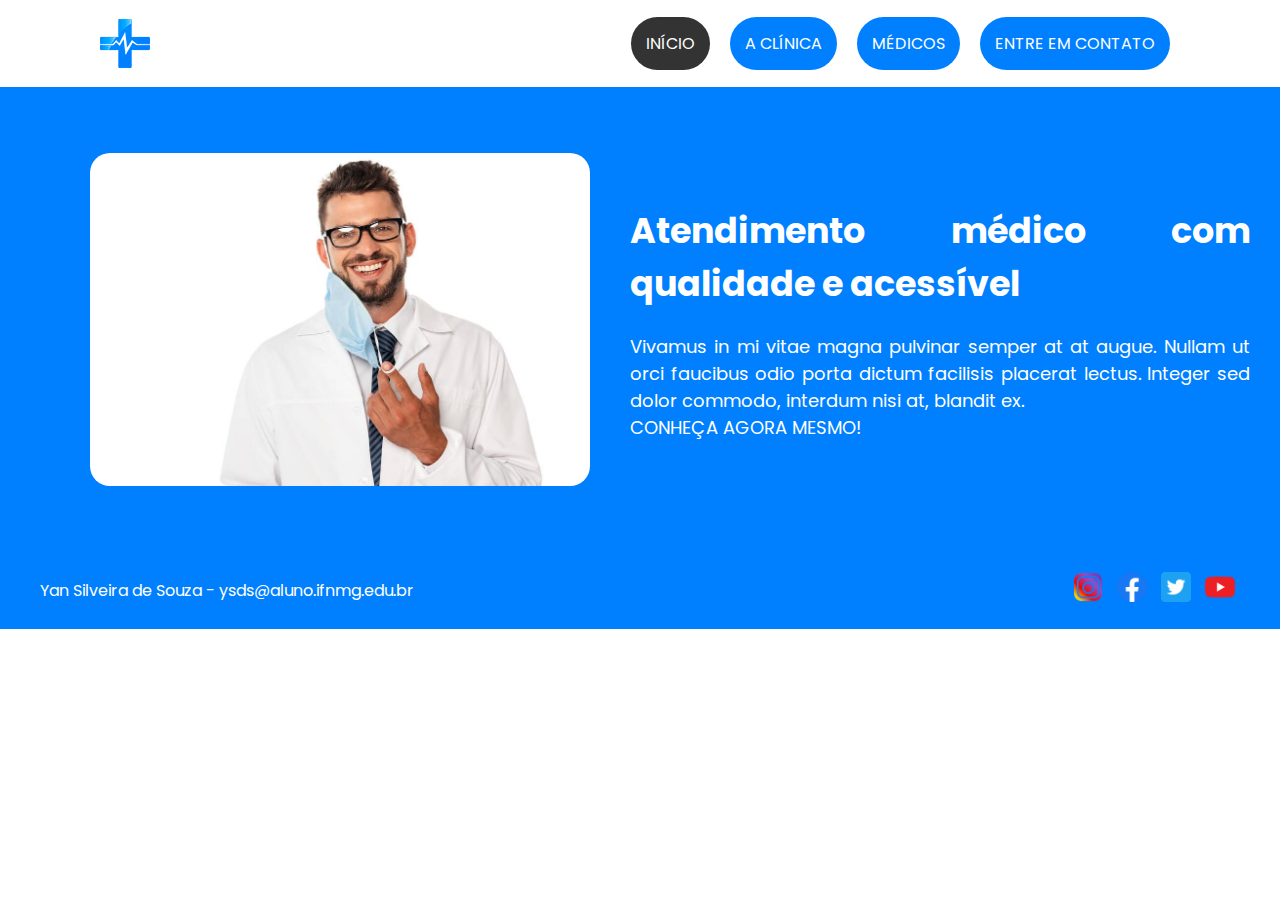
<file: index.html>
<!DOCTYPE html>
<html>

  <head>
    <title>CLÍNICA - Início</title>
    <link rel="stylesheet" href="css/estilo.css">
  </head>

  <body>
    <header>
      <div id="logo">
        <a href="index.html">
          <img id="logo" src="images/logo.png" alt="">
        </a>
      </div>
      <nav>
        <ul id="menu">
          <li class="item-menu"><a class="link-menu" href="index.html">INÍCIO</a></li>
          <li class="item-menu"><a class="link-menu f" href="clinica.html">A CLÍNICA</a></li>
          <li class="item-menu"><a class="link-menu l" href="medicos.html">MÉDICOS</a></li>
          <li class="item-menu"><a class="link-menu m" href="contato.html">ENTRE EM CONTATO</a></li>
        </ul>
      </nav>
    </header>
    <main>
      <section id="principal">
        <figure>
          <img src="images/inicio.jpg" alt="">
        </figure>
        <div id="sec_ctd">
          <h1>Atendimento médico com qualidade e acessível</h1>
          <p>
            Vivamus in mi vitae magna pulvinar semper at at augue. Nullam ut orci faucibus odio porta dictum facilisis placerat lectus. 
			Integer sed dolor commodo, interdum nisi at, blandit ex.
            <br>
			CONHEÇA AGORA MESMO!
          </p>
        </div>
      </section>
    </main>
    <footer>
      <div id="contato">
        <div id="email">
          <a href="">Yan Silveira de Souza - ysds@aluno.ifnmg.edu.br</a>
        </div>
        <div id="social">
          <a href="https://www.google.com/search?q=instagram"><img src="images/instagram.png" alt=""></a>
          <a href="https://www.google.com/search?q=facebook"><img src="images/facebook.png" alt=""></a>
          <a href="https://www.google.com/search?q=twitter"><img src="images/twitter.png" alt=""></a>
          <a href="https://www.google.com/search?q=youtube"><img src="images/youtube.png" alt=""></a>
        </div>

      </div>
    </footer>
  </body>

</html>
</file>
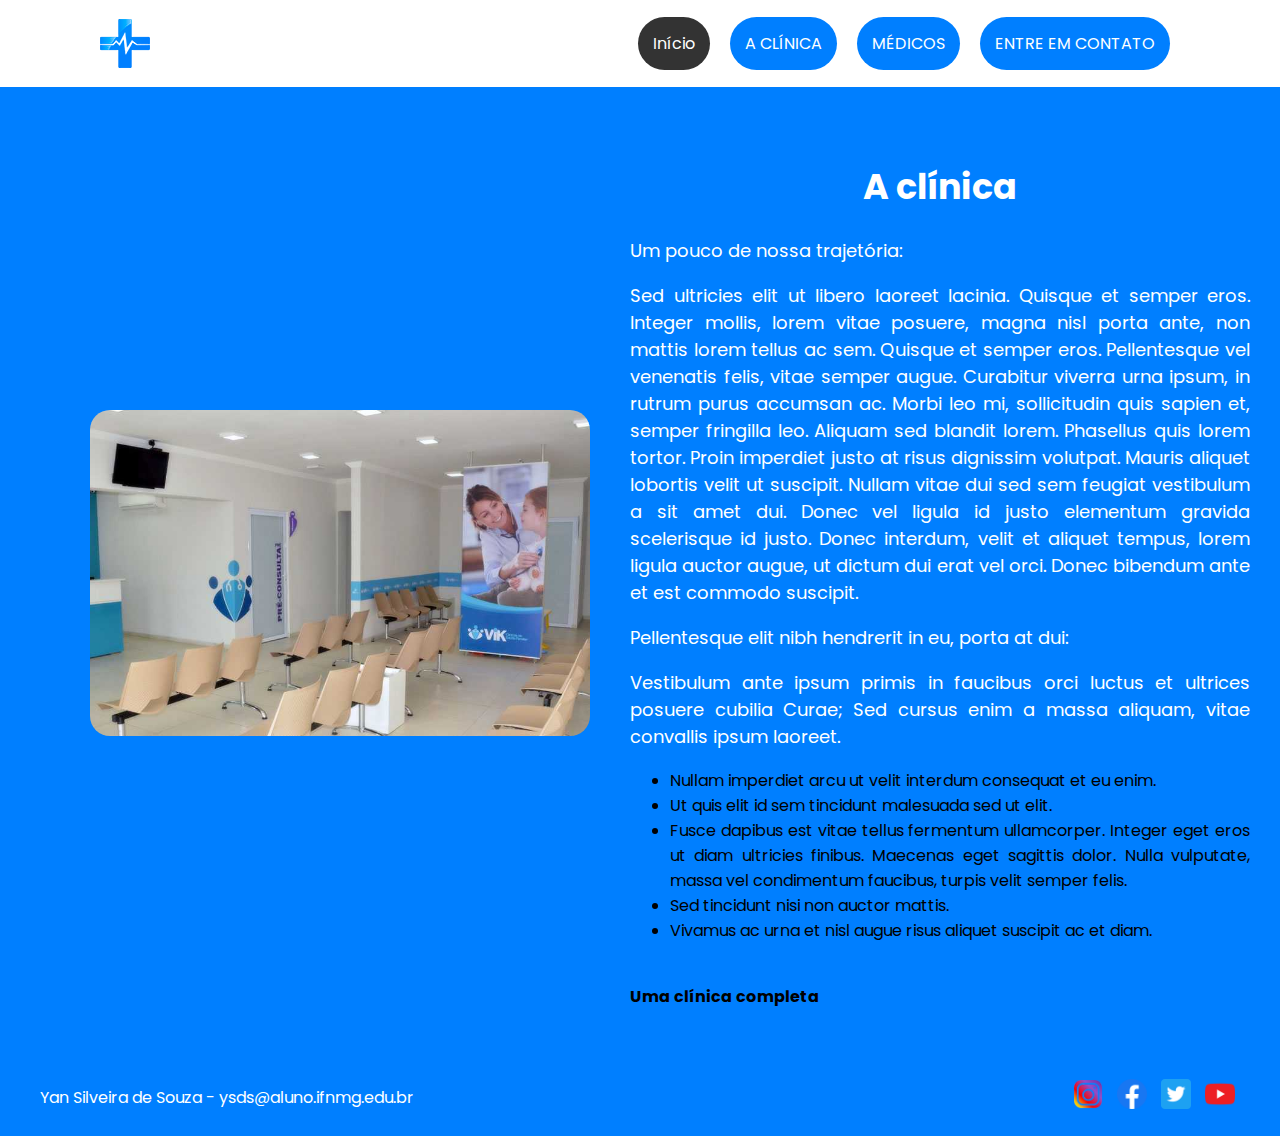
<file: clinica.html>
<!DOCTYPE html>
<html>

  <head>
    <title>CLÍNICA</title>
    <link rel="stylesheet" href="css/estilo.css">
  </head>

  <body>
    <header>
      <div id="logo">
        <a href="index.html">
          <img id="logo" src="images/logo.png" alt="">
        </a>
      </div>
      <nav>
        <ul id="menu">
          <li class="item-menu"><a class="link-menu" href="index.html">Início</a></li>
          <li class="item-menu"><a class="link-menu f" href="clinica.html">A CLÍNICA</a></li>
          <li class="item-menu"><a class="link-menu l" href="medicos.html">MÉDICOS</a></li>
          <li class="item-menu"><a class="link-menu m" href="contato.html">ENTRE EM CONTATO</a></li>
        </ul>
      </nav>
    </header>
    <main class="f">
      <section id="principal">
        <figure>
          <img id="capa" src="images/clinica.jpg" alt="">
        </figure>
        <div id="sec_ctd">
          <h1>A clínica</h1>
          <p>Um pouco de nossa trajetória:</p>
		  <p>Sed ultricies elit ut libero laoreet lacinia. Quisque et semper eros. Integer mollis, lorem vitae posuere, magna nisl porta ante, non mattis lorem tellus ac sem. Quisque et semper eros.
			Pellentesque vel venenatis felis, vitae semper augue. Curabitur viverra urna ipsum, in rutrum purus accumsan ac. Morbi leo mi, sollicitudin quis sapien et, semper fringilla leo. 
			Aliquam sed blandit lorem. Phasellus quis lorem tortor.
			Proin imperdiet justo at risus dignissim volutpat. Mauris aliquet lobortis velit ut suscipit. Nullam vitae dui sed sem feugiat vestibulum a sit amet dui. 
			Donec vel ligula id justo elementum gravida scelerisque id justo. Donec interdum, velit et aliquet tempus, lorem ligula auctor augue, ut dictum dui erat vel orci. Donec bibendum ante et est commodo suscipit.</p>
		
		  <p>Pellentesque elit nibh hendrerit in eu, porta at dui:</p>
		  <p>Vestibulum ante ipsum primis in faucibus orci luctus et ultrices posuere cubilia Curae; Sed cursus enim a massa aliquam, vitae convallis ipsum laoreet.</p>
		  <ul>
			<li>Nullam imperdiet arcu ut velit interdum consequat et eu enim.</li>
			<li>Ut quis elit id sem tincidunt malesuada sed ut elit.</li>
			<li>Fusce dapibus est vitae tellus fermentum ullamcorper. Integer eget eros ut diam ultricies finibus. Maecenas eget sagittis dolor. Nulla vulputate, massa vel condimentum faucibus, turpis velit semper felis.</li>
			<li>Sed tincidunt nisi non auctor mattis.</li>
			<li>Vivamus ac urna et nisl augue risus aliquet suscipit ac et diam.</li>
            </ul>
            <br>
            <b>Uma clínica completa</b>
      </section>
    </main>

    <footer>
      <div id="contato">
        <div id="email">
          <a href="">Yan Silveira de Souza - ysds@aluno.ifnmg.edu.br</a>
        </div>
        <div id="social">
          <a href="https://www.google.com/search?q=instagram"><img src="images/instagram.png" alt=""></a>
          <a href="https://www.google.com/search?q=facebook"><img src="images/facebook.png" alt=""></a>
          <a href="https://www.google.com/search?q=twitter"><img src="images/twitter.png" alt=""></a>
          <a href="https://www.google.com/search?q=youtube"><img src="images/youtube.png" alt=""></a>
        </div>
      </div>
    </footer>

  </body>

</html>
</file>
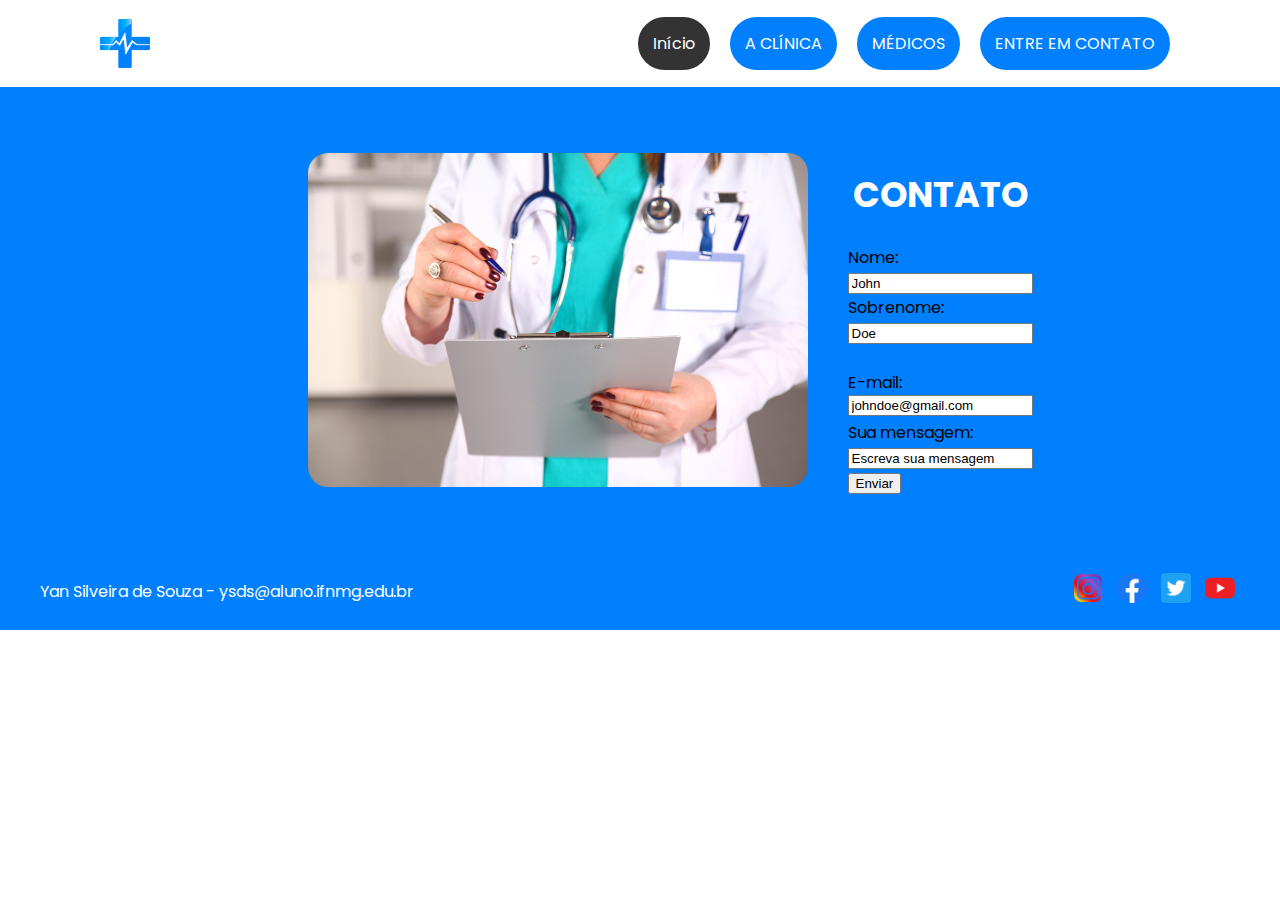
<file: contato.html>
﻿<!DOCTYPE html>
<html>

  <head>
    <title>CLÍNICA - CONTATO</title>
    <link rel="stylesheet" href="css/estilo.css">
  </head>

  <body>
    <header>
      <div id="logo">
        <a href="index.html">
          <img id="logo" src="images/logo.png" alt="">
        </a>
      </div>
      <nav>
        <ul id="menu">
          <li class="item-menu"><a class="link-menu" href="index.html">Início</a></li>
          <li class="item-menu"><a class="link-menu f" href="clinica.html">A CLÍNICA</a></li>
          <li class="item-menu"><a class="link-menu l" href="medicos.html">MÉDICOS</a></li>
          <li class="item-menu"><a class="link-menu m" href="contato.html">ENTRE EM CONTATO</a></li>
        </ul>
      </nav>
    </header>
    <main class="m">
      <section id="principal">
        <figure>
          <img id="capa" src="images/contato.jpeg">
        </figure>
        <div id="sec_ctd">
          <h1>CONTATO</h1>
          <form action="/action_page.php">
	  <label for="fname">Nome:</label><br>
	  <input type="text" id="fname" name="fname" value="John"><br>
	  <label for="lname">Sobrenome:</label><br>
	  <input type="text" id="lname" name="lname" value="Doe"><br><br>
	  <label for="email">E-mail:</label><br>
	  <input type="text" id="email" name="email" value="johndoe@gmail.com"><br>
	  <label for="mensagem">Sua mensagem:</label><br>
	  <input type="text" id="mensagem" name="mensagem" value="Escreva sua mensagem"><br>
	  <input type="submit" value="Enviar">
	</form>
        </div>
      </section>
    </main>

    <footer>
      <div id="contato">
        <div id="email">
          <a href="">Yan Silveira de Souza - ysds@aluno.ifnmg.edu.br</a>
        </div>
        <div id="social">
          <a href="https://www.google.com/search?q=instagram"><img src="images/instagram.png" alt=""></a>
          <a href="https://www.google.com/search?q=facebook"><img src="images/facebook.png" alt=""></a>
          <a href="https://www.google.com/search?q=twitter"><img src="images/twitter.png" alt=""></a>
          <a href="https://www.google.com/search?q=youtube"><img src="images/youtube.png" alt=""></a>
        </div>

      </div>
    </footer>

  </body>

</html>
</file>
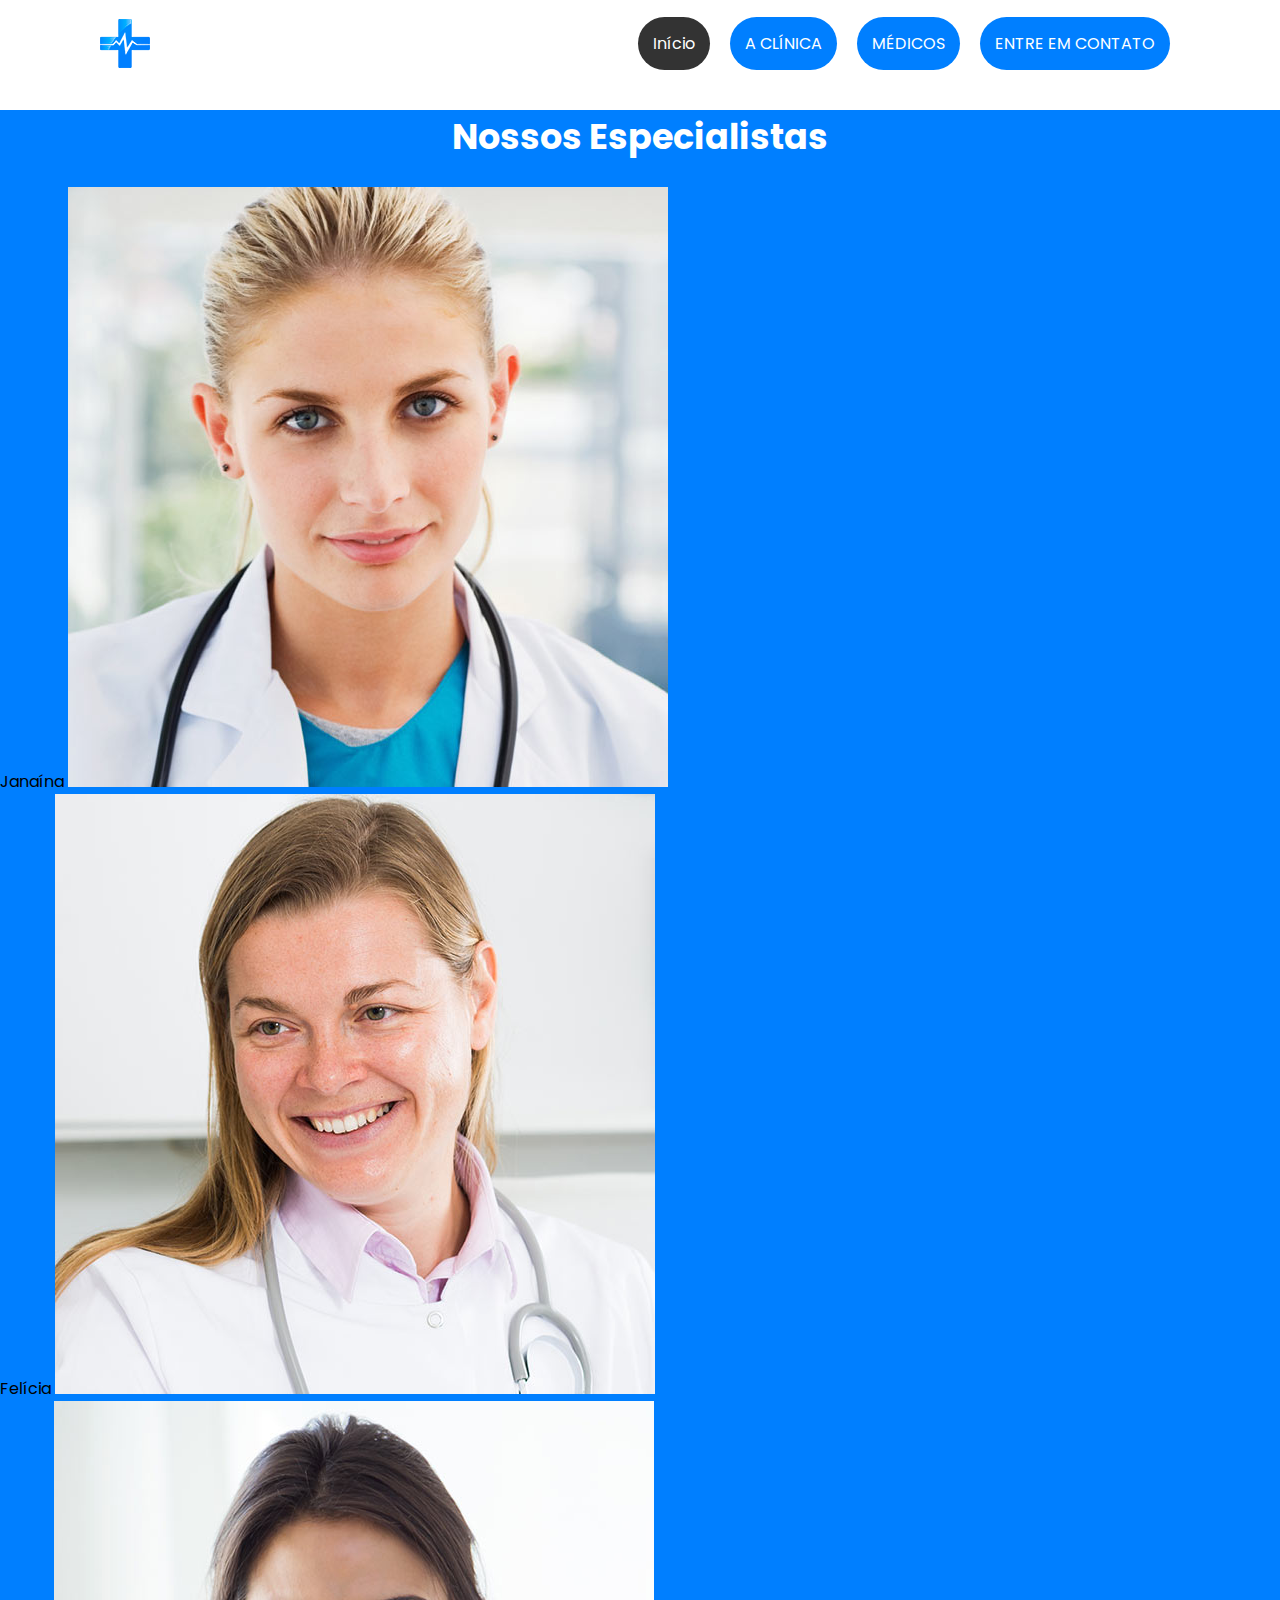
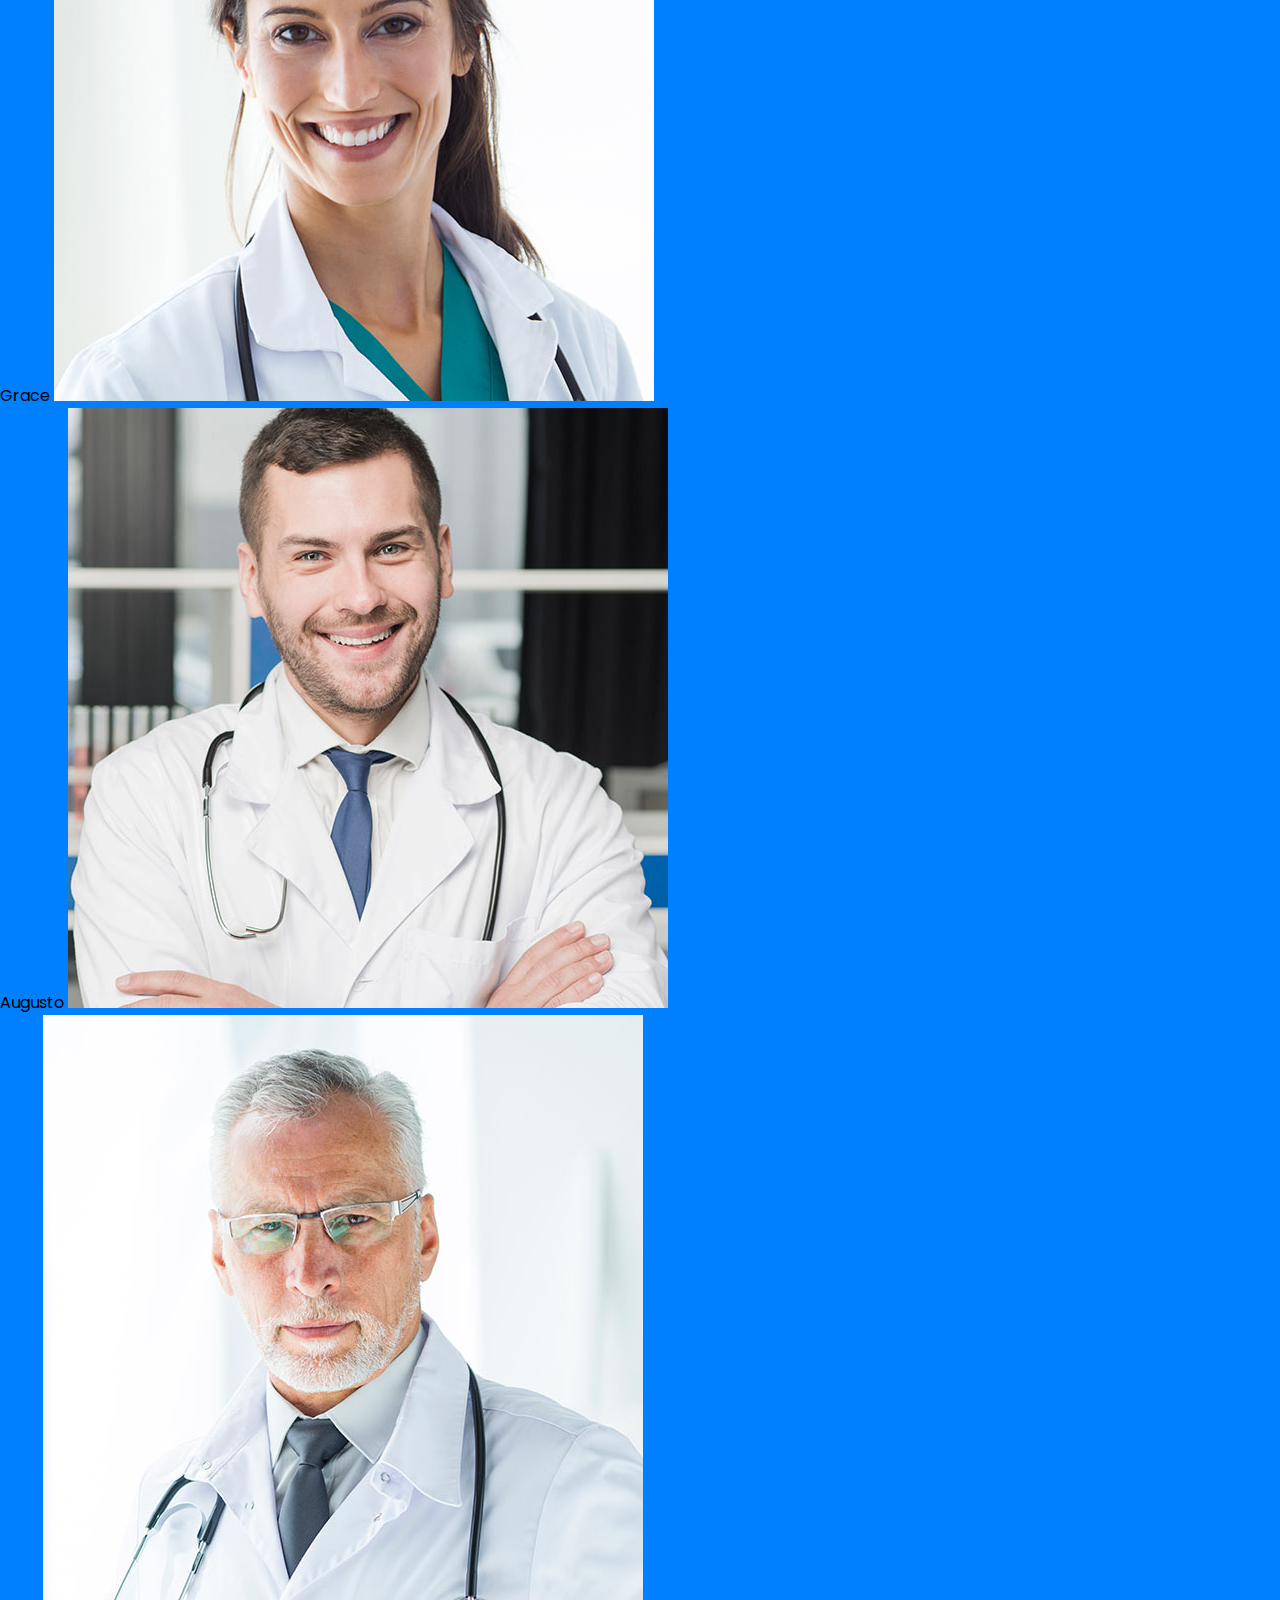
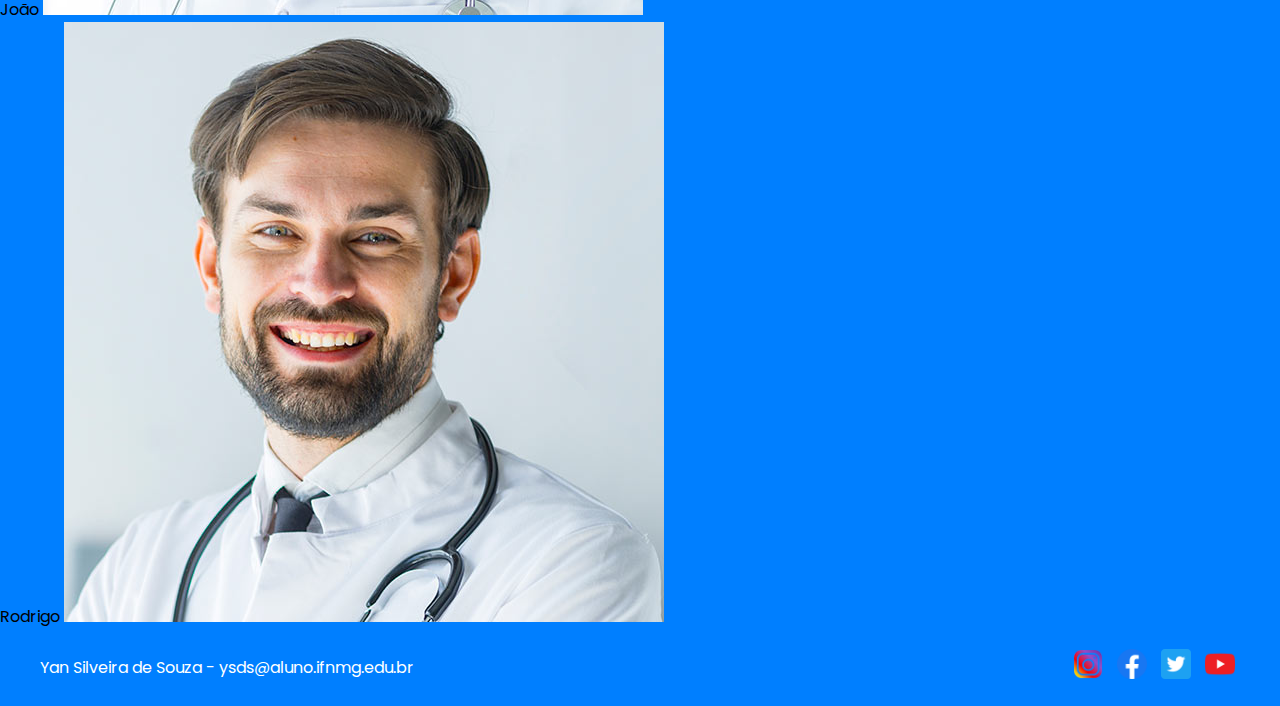
<file: medicos.html>
<!DOCTYPE html>
<html>

  <head>
    <title>CLÍNICA - MÉDICOS</title>
	 <link href="https://cdn.jsdelivr.net/npm/bootstrap@5.0.1/dist/css/bootstrap.min.css" rel="stylesheet" integrity="sha384-+0n0xVW2eSR5OomGNYDnhzAbDsOXxcvSN1TPprVMTNDbiYZCxYbOOl7+AMvyTG2x" crossorigin="anonymous">
    <script src="https://cdn.jsdelivr.net/npm/@popperjs/core@2.9.2/dist/umd/popper.min.js" integrity="sha384-IQsoLXl5PILFhosVNubq5LC7Qb9DXgDA9i+tQ8Zj3iwWAwPtgFTxbJ8NT4GN1R8p" crossorigin="anonymous"></script>
	<script src="https://cdn.jsdelivr.net/npm/bootstrap@5.0.1/dist/js/bootstrap.min.js" integrity="sha384-Atwg2Pkwv9vp0ygtn1JAojH0nYbwNJLPhwyoVbhoPwBhjQPR5VtM2+xf0Uwh9KtT" crossorigin="anonymous"></script> 
      </head>
	<link rel="stylesheet" href="css/estilo.css">
  <body>
    <header>
      <div id="logo">
        <a href="index.html">
          <img id="logo" src="images/logo.png" alt="">
        </a>
      </div>
      <nav>
        <ul id="menu">
          <li class="item-menu"><a class="link-menu" href="index.html">Início</a></li>
<li class="item-menu"><a class="link-menu f" href="clinica.html">A CLÍNICA</a></li>
          <li class="item-menu"><a class="link-menu l" href="medicos.html">MÉDICOS</a></li>
          <li class="item-menu"><a class="link-menu m" href="contato.html">ENTRE EM CONTATO</a></li>
        </ul>
      </nav>
    </header>
    <main>
	<div id="sec_ctd">
      <h1 class="display-1">Nossos Especialistas</h1>
        <div class="container">
            <div class="row justify-content-start">
              <div class="col-4">
                Janaína
                <img src="images/med1.jpg" class="img-thumbnail" alt="Clínica geral e administradora">
              </div>
              <div class="col-4">
                Felícia
                <img src="images/med2.jpg" class="img-thumbnail" alt="Pediatra">
              </div>
            </div>
            <div class="row justify-content-center">
              <div class="col-4">
                Grace
                <img src="images/med3.jpg" class="img-thumbnail" alt="Ortopedia">
              </div>
              <div class="col-4">
                Augusto
                <img src="images/med4.jpg" class="img-thumbnail" alt="Cardiologia">
              </div>
            </div>
            <div class="row justify-content-end">
              <div class="col-4">
                João
                <img src="images/med5.jpg" class="img-thumbnail" alt="Neurologia">
              </div>
              <div class="col-4">
                Rodrigo
                <img src="images/med6.jpg" class="img-thumbnail" alt="Endocrinologia">
              </div>
            </div>
            
            </div></div>
 </div>
            </div>
          </div>
		  </div id="sec_ctd">
    </main>
    <footer>
      <div id="contato">
        <div id="email">
          <a href="">Yan Silveira de Souza - ysds@aluno.ifnmg.edu.br</a>
        </div>
        <div id="social">
          <a href="https://www.google.com/search?q=instagram"><img src="images/instagram.png" alt=""></a>
          <a href="https://www.google.com/search?q=facebook"><img src="images/facebook.png" alt=""></a>
          <a href="https://www.google.com/search?q=twitter"><img src="images/twitter.png" alt=""></a>
          <a href="https://www.google.com/search?q=youtube"><img src="images/youtube.png" alt=""></a>
        </div>

      </div>
    </footer>

  </body>

</html>
</file>
<file: css/estilo.css>
@import url('https://fonts.googleapis.com/css2?family=Amatic+SC:wght@700&family=Poppins&display=swap');

body {
    font-family: 'Poppins', serif;
    text-align: justify;
    font-size: 100%;
    width: 100%;
    height: 100%;
    margin: 0;
    padding: 0;
}

#principal, #second, #contato {
    width: 1200px;
    margin: auto;
}

a {
    text-decoration: none;
}

header {
    display: flex;
    padding-left: 100px;
    padding-right: 100px;
    padding-bottom: 15px;
    padding-top: 15px;
    background-color: white;
    position: relative;
    max-width: 100%;
    margin: 0 auto;
    align-items: center;
}

#menu {
    display: flex;
    list-style-type: none;
    align-content: center;
}

header nav {
    display: flex;
    flex: 1 0 0%;
    justify-content: flex-end;
}

#logo {
    display: flex;
    max-width: 100px;
}

.link-menu {
    margin: 10px;
    color: white;
    padding: 15px 15px;
    border: 0px solid;
    background: #333333;
    -webkit-border-radius: 5px;
    -moz-border-radius: 5px;
    border-radius: 58px;
}

main {
    background: #007fff;
}

.link-menu:hover {
    color: #4e4455;
    background-color: white;
    border-bottom: 1px solid black;
}

.f {
    background: #007fff;
}

.l {
    background: #007fff;
}

.m {
    background-color: #007fff;
}

#principal {
    padding: 50px;
    display: flex;
    flex-direction: row;
    flex-wrap: nowrap;
    justify-content: center;
    align-items: center;
}

#principal img, #capa {
    width: 500px;
    display: flex;
    flex-direction: row;
    flex-wrap: nowrap;
    justify-content: center;
    border-radius: 20px;
}

#sec_ctd p {
    color: white;
    width: auto;
    font-size: 18px;
}

#sec_ctd h1 {
    font-family: 'Poppins', serif;
    color: white;
    justify-content: center;
    display: flex;
    font-size: 35px;
}

#second {
    width: 100%;
    display: flex;
    flex-direction: row;
    flex-wrap: nowrap;
    justify-content: center;
    padding: 50px;
    align-items: center
}

.capa {
    position: relative;
    top: 0;
    height: 500px;
    margin: 20px;
    border-radius: 20px;
}

.capa:hover {
    top: -8px;
    box-shadow: 0 8px 8px #999;
    transition: all .2s ease-in-out
}


#descricao {
    width: 30%;
    border: 1px solid #4e4455;
    border-radius: 20px;
    padding: 20px;
    display: flex;
    float: left;
    flex-direction: column;
    margin-left: -60px;
    margin-right: 30px;
    justify-content: center;
    align-items: center;
}

#descricao iframe {
    width: 100%;
}

#acesso {
    width: 250px;
    font-size: 30px;
    font-weight: bold;
    color: white;
    height: auto;
    padding-top: 30px;
    padding-bottom: 30px;
    box-shadow: 0 0 10px #4e4455;
}

#acesso a {
    color: white;
    font-family: 'Poppins', serif;
    font-size: 20px;
}

#second .f, #second .l {
    display: block;
    justify-content: center;
    align-items: center;
    text-align: center;
}

#second .m {
    display: inline-block;
    justify-content: center;
    align-items: center;
    text-align: center;
}

#second .m img {
    width: 300px;
    margin: 5px;
    display: inline-block;
    justify-content: center;
    align-items: center;
    text-align: center;
}

footer {
    display: flex;
    background: #007fff;
    padding: 15px;
    bottom: 0;
}

#contato {
    display: flex;
    max-width: 100%;
    margin: 0px auto;
    align-items: center;
}

#email {
    justify-content: space-between;
    float: left;
}

#email a {
    color: white;
}

#social {
    float: right;
    margin-left: auto;
}

#social img {
    height: 30px;
    margin: 5px;
}
</file>
